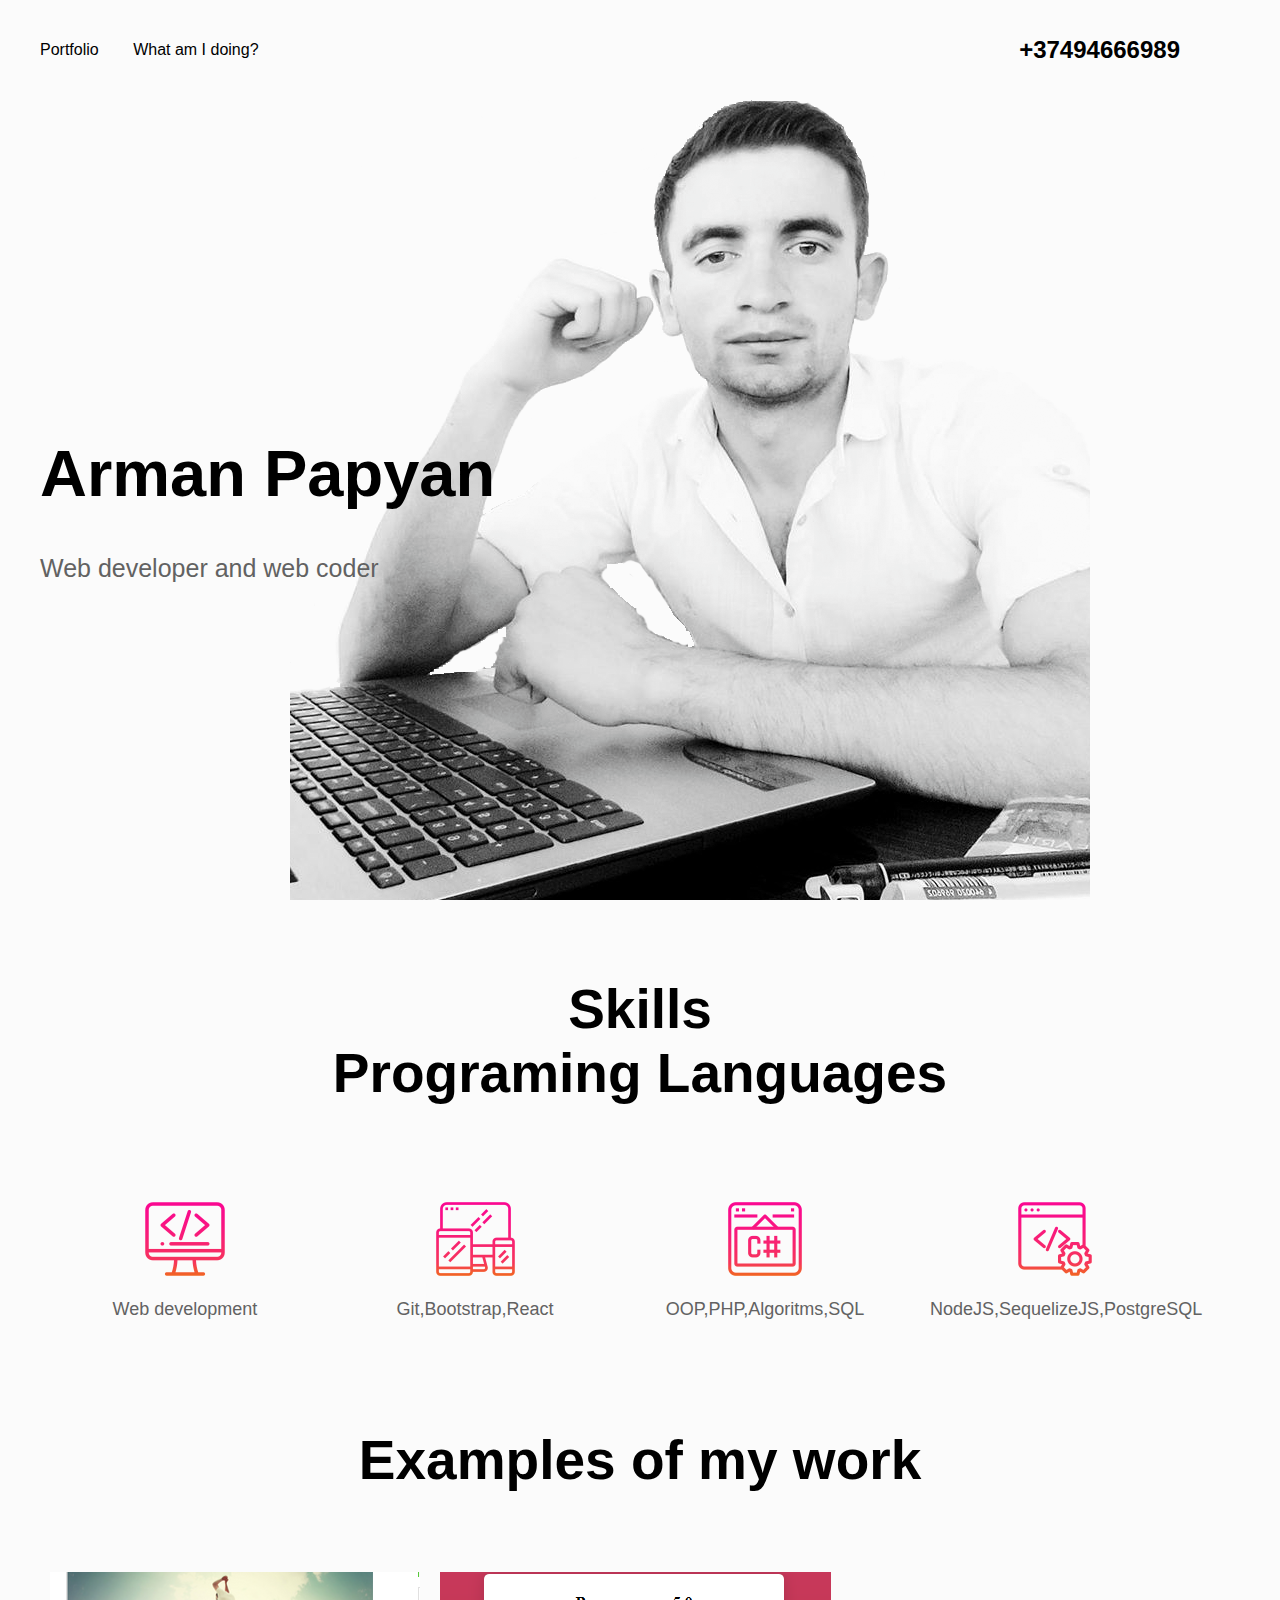
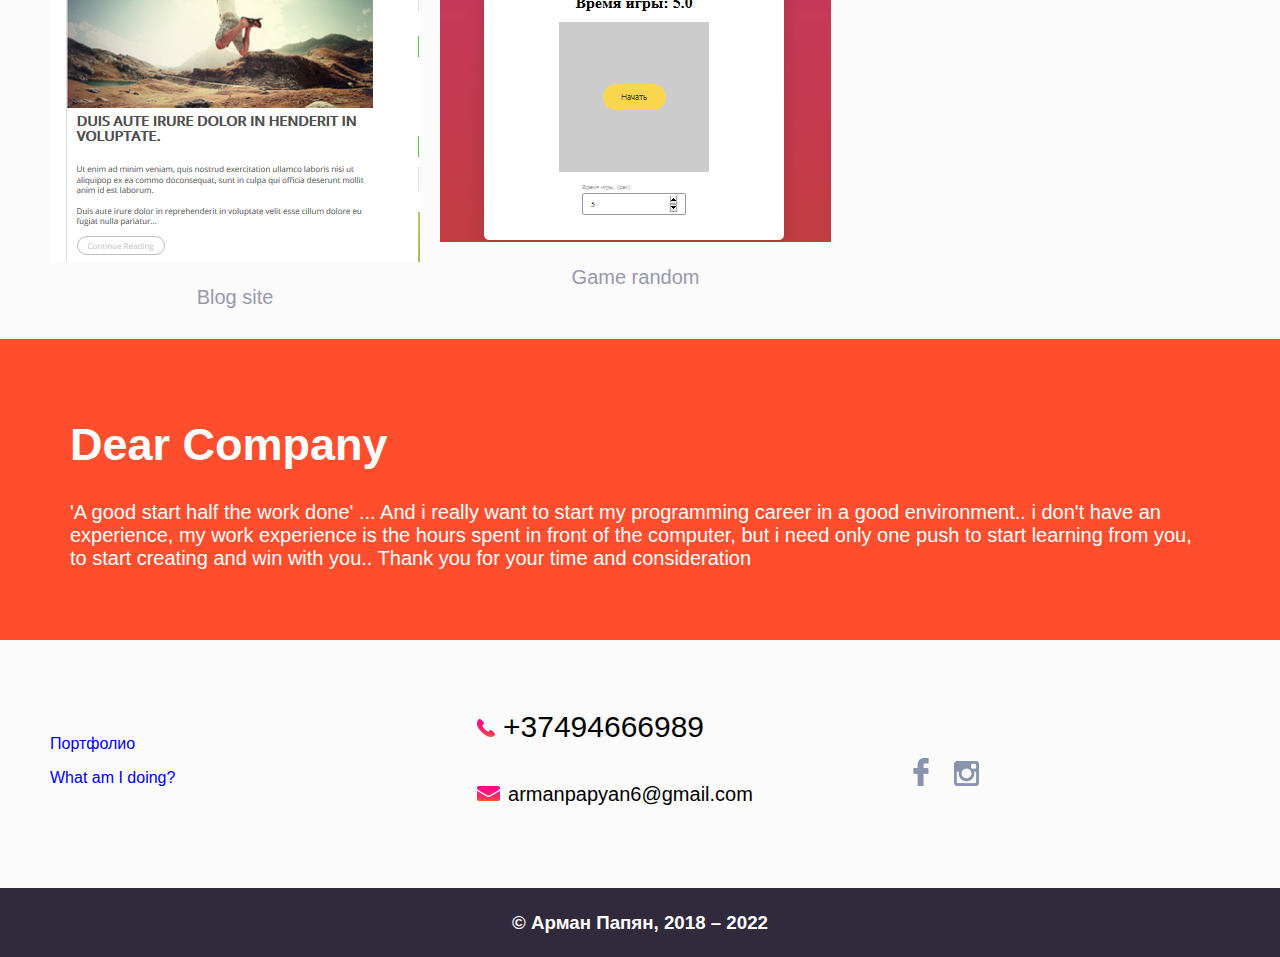
<file: index.html>
<!DOCTYPE html>
<html lang="en">
<head>
    <meta charset="UTF-8">
    <link rel="stylesheet" type="text/css" href="css/main.css">
    <script src="http://ajax.googleapis.com/ajax/libs/jquery/3.3.1/jquery.min.js"></script>
    <title>Портфолио</title>
</head>
<body>
  <div id="popup-container">
      <div id="popup">
          <h3  >Форма заявки</h3>

              <input type="text" name="name" id="call-name">
              <input type="number" name="phone" id="call-number">
              <!--<button id="call-button" >заказать звонок</button><br>-->
              <label id="chek"> <input type="checkbox"> Я согласен с условиями обработки персональных данных</label>

      </div>
  </div>
  <div id="layout">
  <header class="block">


          <nav>
              <!--<a href="#">Услуги</a>-->
              <a href="#remember">Portfolio</a>
              <a href="#vopros">What am I doing?</a>
          </nav>
          <div id="phone-container">
              <a href="tel:+7(977)5019051">+37494666989 </a>
              <!--<button  id="callback">заказать звонок</button>-->
          </div>


      </header>

  <main>
     <div id="author">
      <div id="name">
       <h1>Arman Papyan</h1>
          <h3>Web developer and web coder</h3>
          <!--<button>Узнать больше</button>-->
      </div>
     </div>
      <div>
          <h1 id="vopros">Skills<br>Programing Languages</h1>

      </div>
      <div class="otvet" >
          <div>
              <img src="img/tools-and-utensils.png">
              <p>Web development</p>
          </div>
          <div>
              <img src="img/responsive.png">
              <p>Git,Bootstrap,React</p>
          </div>
          <div>
              <img src="img/programming.png">
              <p>OOP,PHP,Algoritms,SQL</p>
          </div>
          <div>
              <img src="img/coding (1).png">
              <p>NodeJS,SequelizeJS,PostgreSQL</p>
          </div>
      </div>

      <!--<div id="znat-button">-->
          <!--<button>Узнать стоимсть</button>-->
      <!--</div>-->
      <div id="remember">
          <h1>Examples of my work</h1>
          <div id="remember-links">
              <div><a href="projects/maket2/index.html" target="_blank"><img src="img/Screenshot_3.png"><p>Blog site</p> </a></div>
              <div><a href="./projects/jsGame/index.html"><img src="img/Screenshot_4.png"><p>Game random</p> </a></div>
<!--              <div><a href="projects/rentAuto/1/index.html"><img src="projects/rentAuto/1/img/backgroundBody.jpg"><p>rentauto</p> </a></div>-->
          </div>
      </div>
      <div id="zakaz">
          <!--<button class="zakaz-button">Заказать проект</button>-->
      </div>
  </main>



  </div>
  <footer>
      <div id="predlojenie">
        <h1>Dear Company</h1>
          <p>'A good start half the work done' ... And i really want to start my programming career in a good environment..
          i don't have an experience, my work experience is the hours spent in front of the computer, but i need only one push to start
          learning from you, to start creating and win with you.. Thank you for your time and consideration</p>
      </div>
      <div class="footer">
          <div id="menu-futer">
              <!--<p><a href="#">Услуги</a></p>-->
              <p><a href="#">Портфолио</a></p>
              <p><a href="#">What am I doing?</a></p>
          </div>
          <div class="footer-block">
              <p><img src="img/call-answer (1).png"> +37494666989 </p>
              <p><img src="img/envelope (1).png" > <span style="font-size: 20px;">armanpapyan6@gmail.com </span></p>
          </div >
          <div class="footer-block">
               <!--<div> <button id="call-me">Заказать звонок</button></div>-->
              <div id="link-social">
                  <!--<a href="#"><img src="img/vk (1).png"> </a>-->
                  <a href="#"><img src="img/facebook-logo (1).png"> </a>
                  <!--<a href="#"><img src="img/twitter-logo-silhouette.png"></a>-->
                  <a href="#"><img style="width:25px" src="img/instagram-social-network-logo-of-photo-camera.png"></a>
              </div>
          </div>
      </div>

  </footer>
  <div id="author-arman"><h3>&copy; Арман Папян, 2018 – 2022</h3></div>
<script type="text/javascript" src="js/main.js"></script>
</body>
</html>
</file>
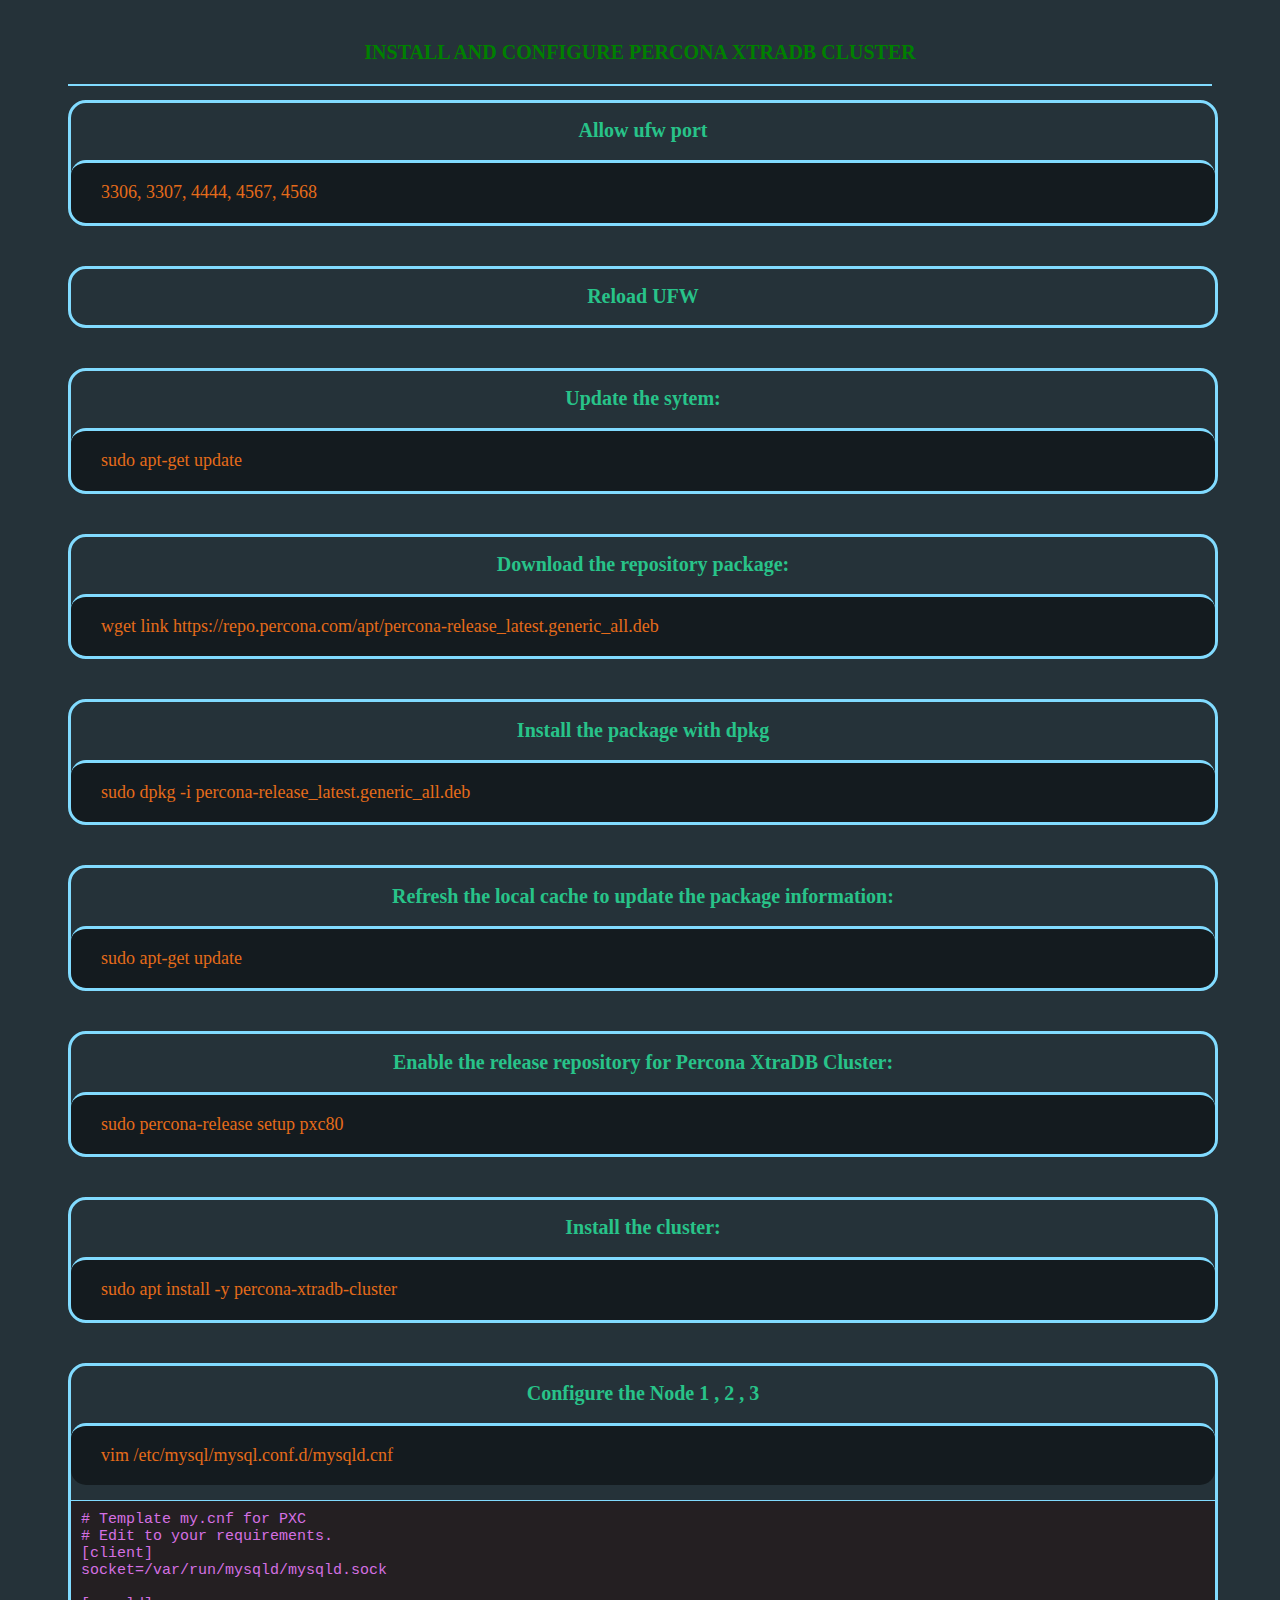
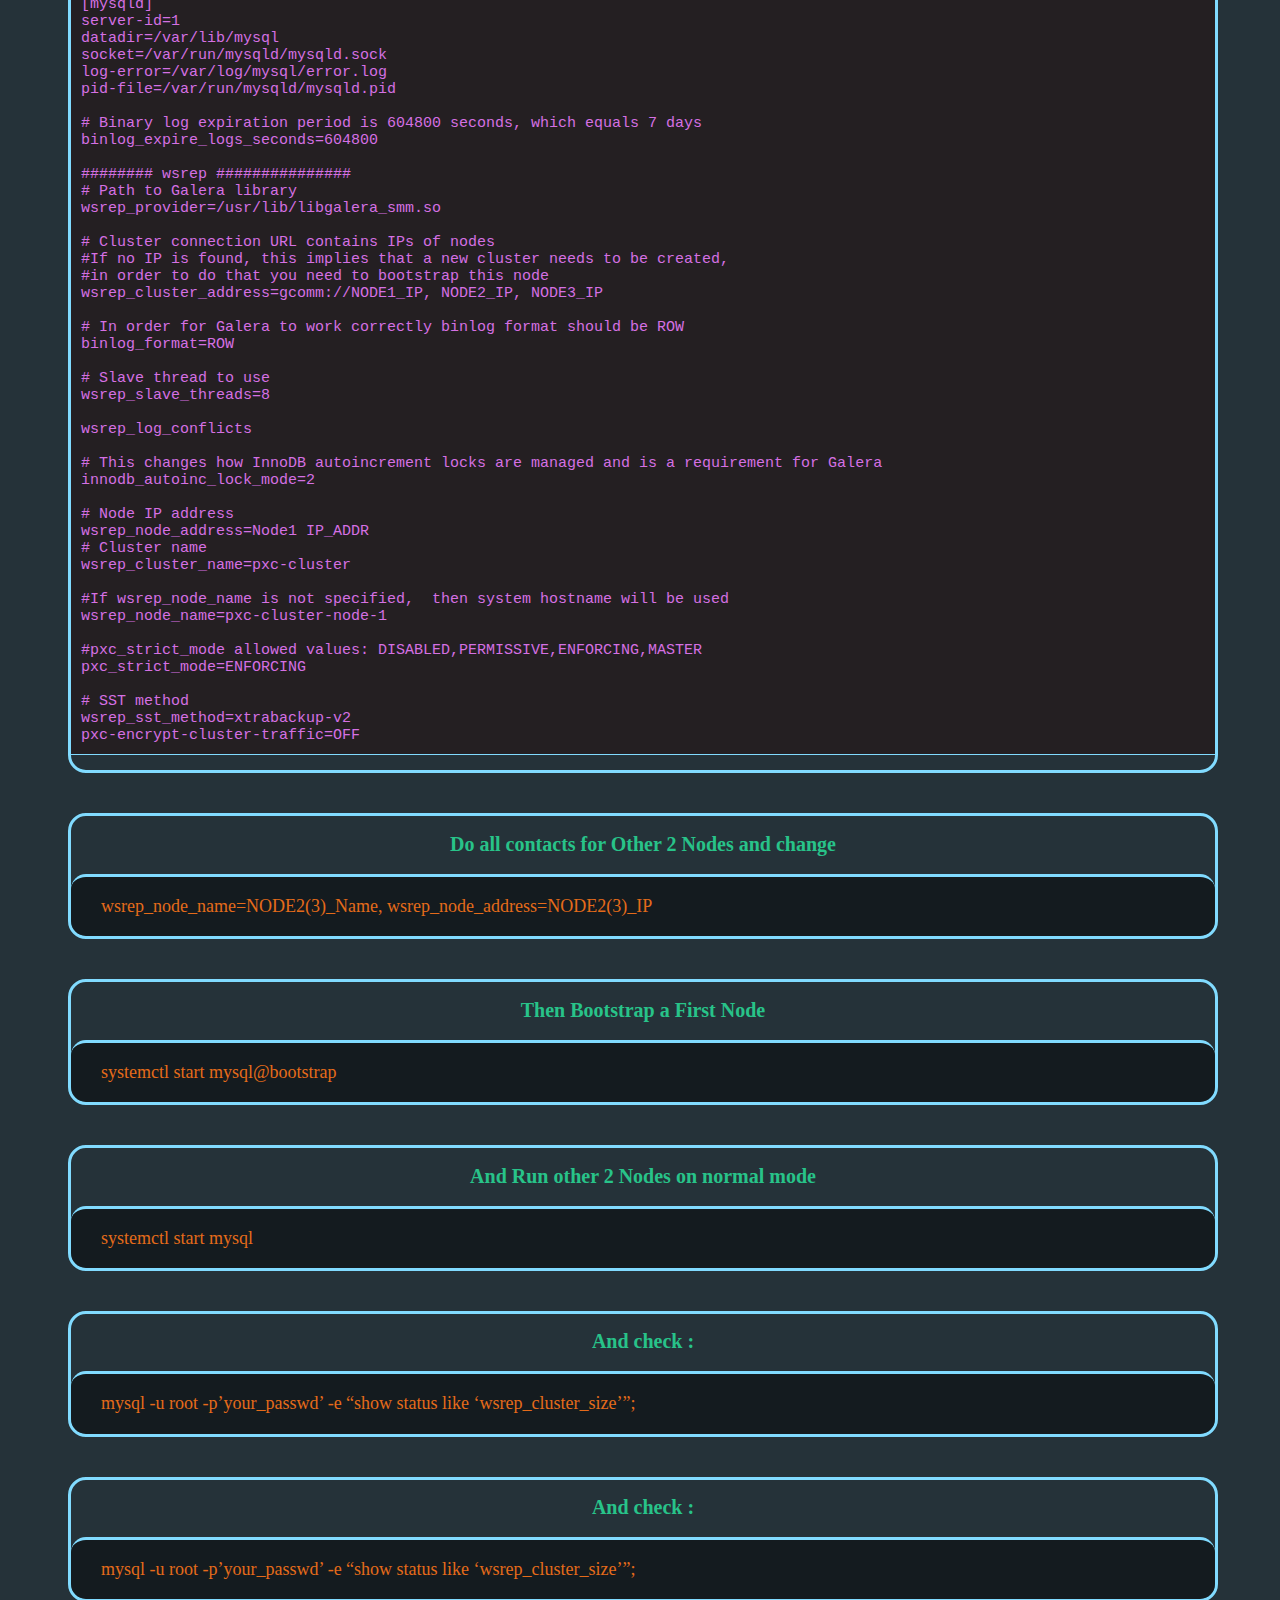
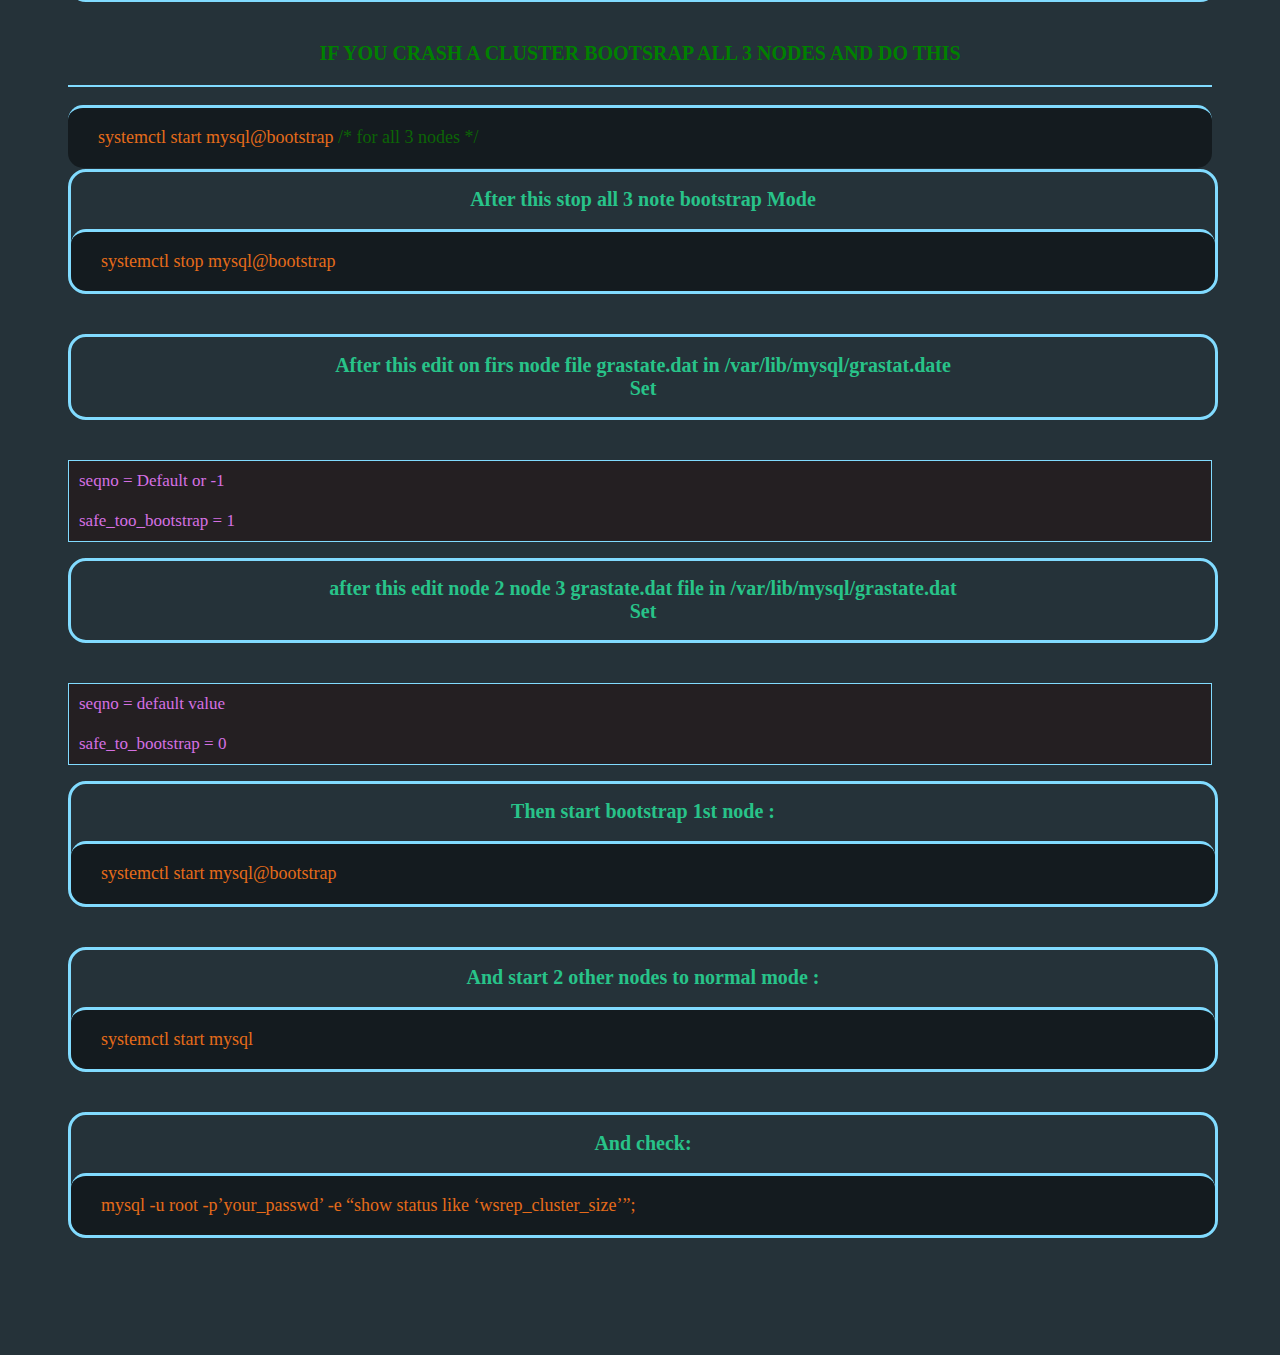
<file: projects/Aram/index.html>
<!doctype html>
<html lang="en">
<head>
    <meta charset="UTF-8">
    <meta name="viewport"
          content="width=device-width, user-scalable=no, initial-scale=1.0, maximum-scale=1.0, minimum-scale=1.0">
    <meta http-equiv="X-UA-Compatible" content="ie=edge">
    <link rel="stylesheet" type="text/css" href="css/style.css">
    <title>Document</title>
</head>
<body>
 <h1>Install and configure Percona XtraDB cluster</h1>
 <div class="main">
     <div class="comand_block"><h2>Allow ufw port  </h2>
         <p>3306, 3307, 4444, 4567, 4568</p></div>
     <div class="comand_block"><h2>Reload UFW</h2></div>
     <div class="comand_block"><h2>Update the sytem:</h2>
         <p class="comsnd">
         sudo apt-get update</p></div>
     <div class="comand_block"><h2>Download the repository package:</h2> <p> wget link https://repo.percona.com/apt/percona-release_latest.generic_all.deb</p></div>
     <div class="comand_block"><h2>Install the package with dpkg</h2>
         <p>sudo dpkg -i percona-release_latest.generic_all.deb</p>
     </div>
     <div class="comand_block"><h2>Refresh the local cache to update the package information: </h2>
         <p>sudo apt-get update</p>
     </div>
     <div class="comand_block"><h2>Enable the release repository for Percona XtraDB Cluster:  </h2>
         <p>sudo percona-release setup pxc80</p>
     </div>
     <div class="comand_block"><h2>Install the cluster:  </h2>
         <p>sudo apt install -y percona-xtradb-cluster</p>
     </div>
     <div class="comand_block"><h2>Configure the Node 1 , 2 , 3 </h2>
        <p>vim /etc/mysql/mysql.conf.d/mysqld.cnf</p>
         <pre># Template my.cnf for PXC
# Edit to your requirements.
[client]
socket=/var/run/mysqld/mysqld.sock

[mysqld]
server-id=1
datadir=/var/lib/mysql
socket=/var/run/mysqld/mysqld.sock
log-error=/var/log/mysql/error.log
pid-file=/var/run/mysqld/mysqld.pid

# Binary log expiration period is 604800 seconds, which equals 7 days
binlog_expire_logs_seconds=604800

######## wsrep ###############
# Path to Galera library
wsrep_provider=/usr/lib/libgalera_smm.so

# Cluster connection URL contains IPs of nodes
#If no IP is found, this implies that a new cluster needs to be created,
#in order to do that you need to bootstrap this node
wsrep_cluster_address=gcomm://NODE1_IP, NODE2_IP, NODE3_IP

# In order for Galera to work correctly binlog format should be ROW
binlog_format=ROW

# Slave thread to use
wsrep_slave_threads=8

wsrep_log_conflicts

# This changes how InnoDB autoincrement locks are managed and is a requirement for Galera
innodb_autoinc_lock_mode=2

# Node IP address
wsrep_node_address=Node1 IP_ADDR
# Cluster name
wsrep_cluster_name=pxc-cluster

#If wsrep_node_name is not specified,  then system hostname will be used
wsrep_node_name=pxc-cluster-node-1

#pxc_strict_mode allowed values: DISABLED,PERMISSIVE,ENFORCING,MASTER
pxc_strict_mode=ENFORCING

# SST method
wsrep_sst_method=xtrabackup-v2
pxc-encrypt-cluster-traffic=OFF
</pre>
     </div >
     <div class="comand_block"><h2>Do all contacts for Other 2 Nodes and change   </h2>
         <p>wsrep_node_name=NODE2(3)_Name, wsrep_node_address=NODE2(3)_IP</p>
     </div>
<!--     <div class="comand_block"><h2>Do all contacts for Other 2 Nodes and change   </h2>-->
<!--         <p>wsrep_node_name=NODE2(3)_Name, wsrep_node_address=NODE2(3)_IP</p>-->
<!--     </div>-->
<div class="information">
    <div class="comand_block">
        <h2> Then Bootstrap a First Node </h2>
        <p>
            systemctl start mysql@bootstrap
        </p>
    </div>
    <div class="comand_block">
        <h2>And Run other 2 Nodes on normal mode </h2>
        <p>
            systemctl start mysql
        </p>
    </div>
    <div class="comand_block">
        <h2>And check :
        </h2>
        <p>
            mysql -u root -p’your_passwd’ -e “show status like ‘wsrep_cluster_size’”;
        </p>
    </div>
    <div class="comand_block">
        <h2>And check :
        </h2>
        <p>
            mysql -u root -p’your_passwd’ -e “show status like ‘wsrep_cluster_size’”;
        </p>
    </div>
    <h1>              IF YOU CRASH A CLUSTER BOOTSRAP ALL 3 NODES AND DO THIS</h1>

    <p>systemctl start mysql@bootstrap <span class="comment">/* for all 3 nodes */</span></p>

    <div class="comand_block">
        <h2>After this stop all 3 note bootstrap Mode</h2>
        <p>systemctl stop mysql@bootstrap</p>
    </div>
    <div class="comand_block">
        <h2>After this edit on firs node file  grastate.dat in /var/lib/mysql/grastat.date <br>
            Set</h2>

    </div>
    <ul>
        <li>seqno = Default or -1</li>
        <li>safe_too_bootstrap = 1</li>
    </ul>
    <div class="comand_block">
        <h2>after this edit node 2 node 3 grastate.dat file in /var/lib/mysql/grastate.dat <br>
        Set</h2>
    </div>
    <ul>
        <li>seqno = default value </li>
        <li>safe_to_bootstrap = 0</li>
    </ul>
    <div class="comand_block">
        <h2>Then start bootstrap 1st node : </h2>
        <p>systemctl start mysql@bootstrap</p>
    </div>



    <div class="comand_block"><h2>And start 2 other nodes to normal mode :</h2>
    <p>systemctl start mysql</p>
   </div>



    <div class="comand_block">
    <h2>And check:</h2>
    <p>mysql -u root -p’your_passwd’ -e “show status like ‘wsrep_cluster_size’”;</p>
   </div>





</div>

 </div>

</body>
</html>
</file>
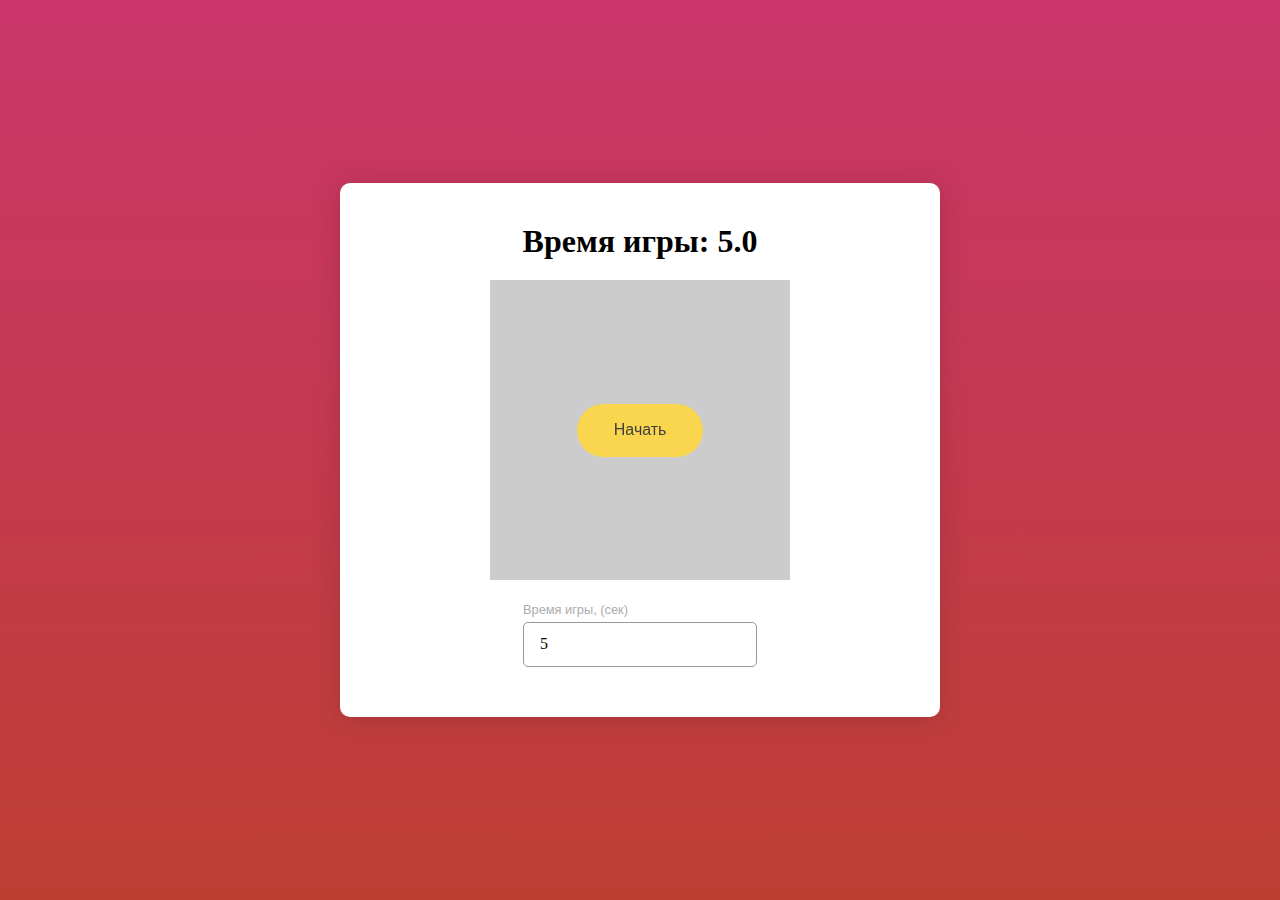
<file: projects/jsGame/index.html>
<!DOCTYPE html>
<html lang="en">
<head>
  <meta charset="UTF-8">
  <meta name="viewport" content="width=device-width, initial-scale=1.0">
  <meta http-equiv="X-UA-Compatible" content="ie=edge">
  <link rel="stylesheet" href="styles.css">
  <title>JS Game</title>
</head>
<body>


  <div class="app">
    <div class="app__header">
      <h1 id="time-header">Время игры: <span id="time">5.0</span></h1>
      <h1 id="result-header" class="hide">Ваш результат: <span id="result"></span></h1>
    </div>
    <div class="app__content">
      <button class="btn" id="start">Начать</button>

      <div class="game" id="game"></div>
    </div>
    <div class="app__footer">
      <div class="input">
        <label for="game-time">Время игры, (сек)</label>
        <input type="number" id="game-time" min="5" step="1" value="5">
      </div>
    </div>
  </div>
  

  <script src="index.js"></script>
</body>
</html>
</file>
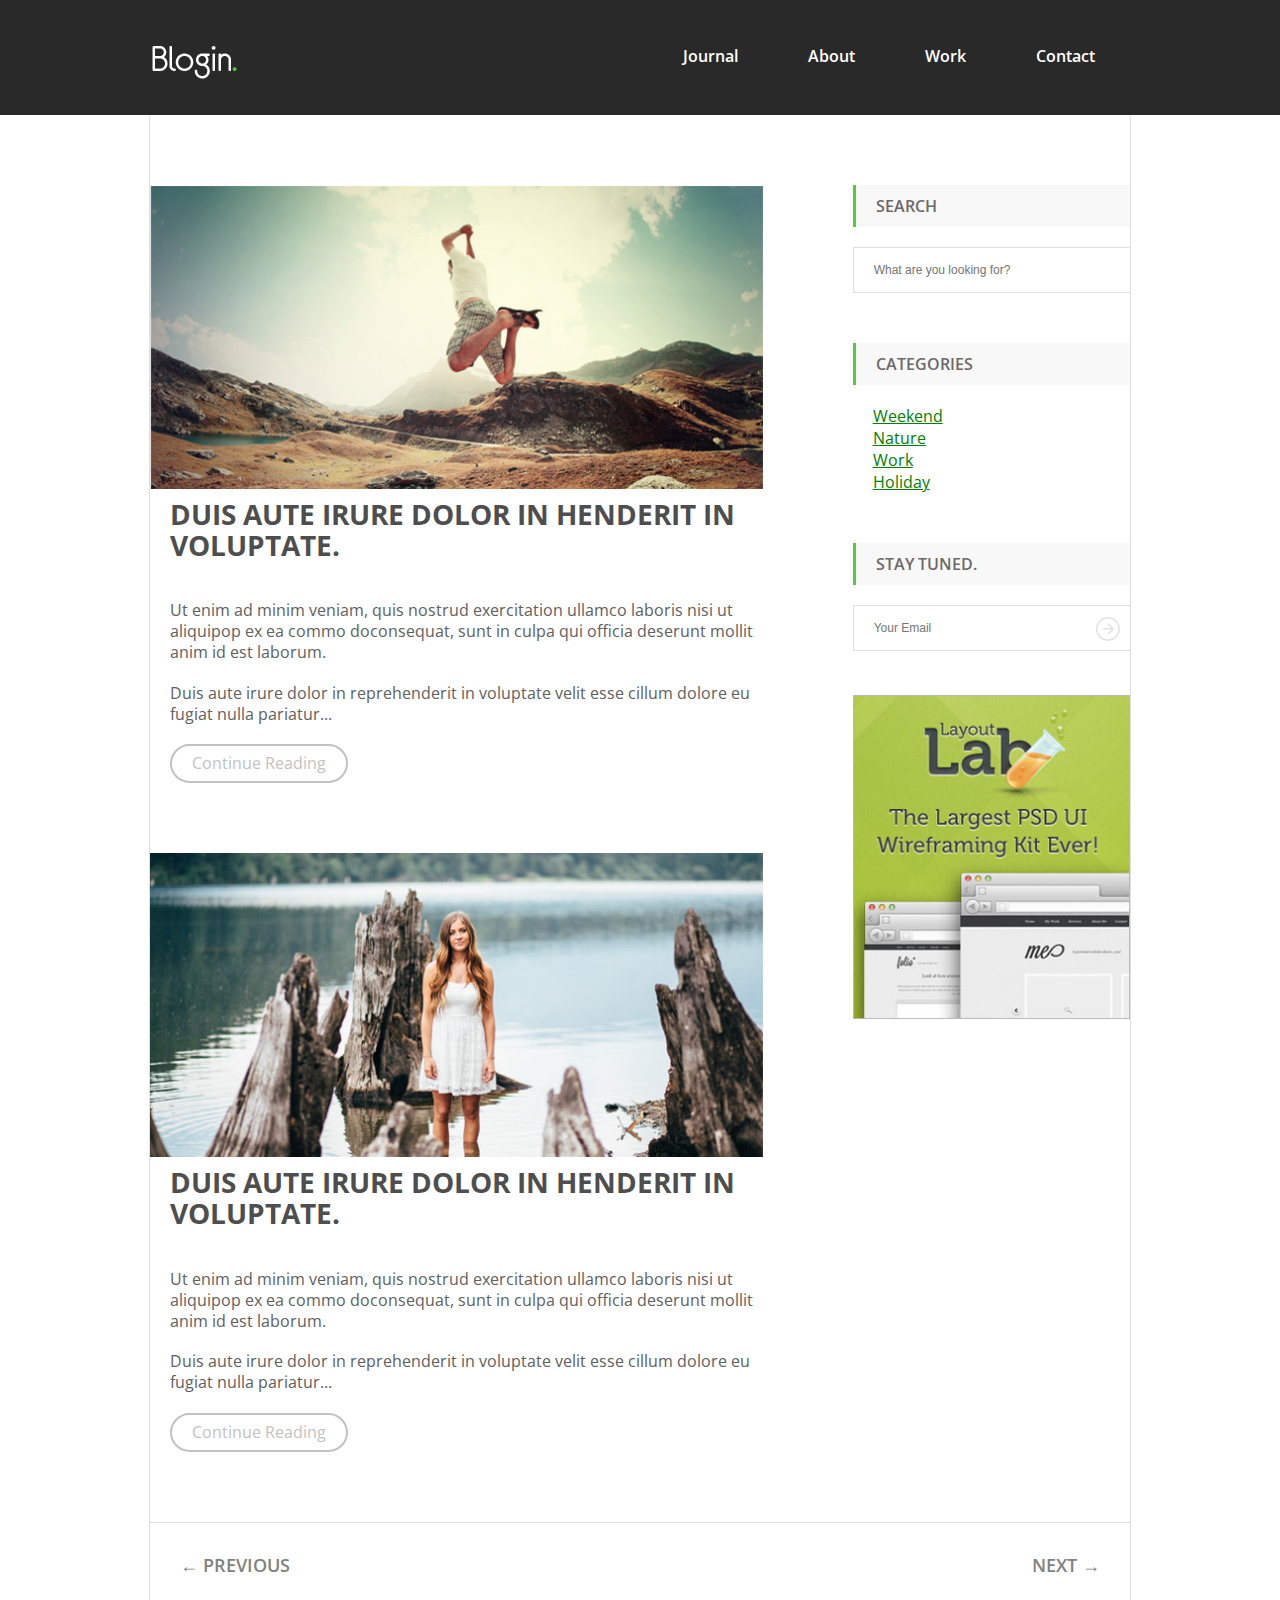
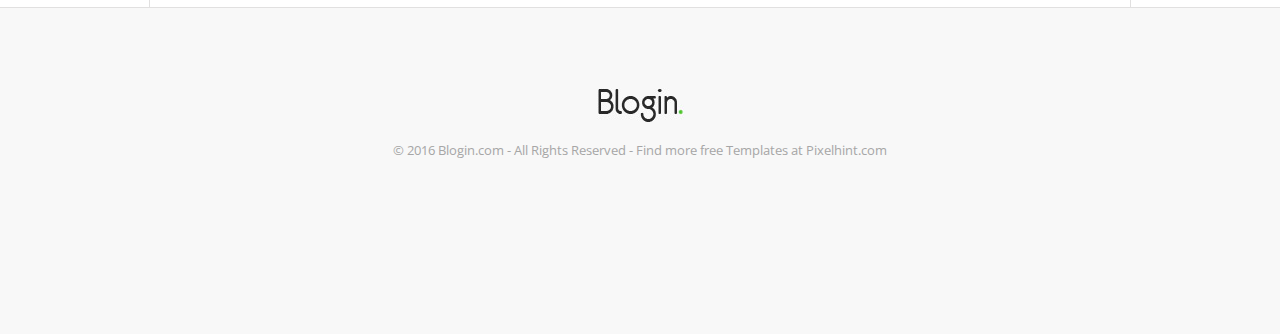
<file: projects/maket2/index.html>
<!doctype html>
<html>
<head>
    <meta charset="UTF-8">
    <!--nerqavi teg@ naxatesvac e nra hamar vor heraxosner@ karoxanan @ndunen mer medianer@ -->
    <meta name="viewport" content="width=device-width, initial-scale=1.0">
    <title>Document</title>
    <link rel="stylesheet" type="text/css" href="style.css">
    <link href="https://fonts.googleapis.com/css?family=Open+Sans" rel="stylesheet">
</head>
<body>
<header>
    <div class="center-block-main">
        <a href="#"><img src="images/logo.jpg" alt="logo" class="logo"></a>
    <nav >
        <ul class="menu">
            <li><a href="#">Journal</a> </li>
            <li><a href="#">About</a> </li>
            <li><a href="#">Work</a> </li>
            <li><a href="#">Contact</a> </li>
        </ul>
    </nav>
    </div>
</header>
<div class="center-block-main content-border">
    <main class="">
       <article>
           <header>
               <img src="images/img11.jpg">
                <p class="publish"> Lorem ipsum dolor sit amet, consectetur.</p>
           </header> 
           <h2>Duis aute irure dolor in henderit in voluptate.</h2>
           <p>Ut enim ad minim veniam, quis nostrud exercitation ullamco laboris nisi ut aliquipop ex
               ea commo doconsequat, sunt in culpa qui officia deserunt mollit anim id est laborum. </p>
           <p>Duis aute irure dolor in reprehenderit in voluptate velit esse cillum dolore eu
               fugiat nulla pariatur...</p>
           <p><a href="#" class="more">Continue Reading  </a></p>
       </article>
        <article>
            <header>
                <img src="images/img2.jpg">
                <p class="publish">Lorem ipsum dolor sit amet, consectetur.</p>
            </header>
            <h2>Duis aute irure dolor in henderit in voluptate.</h2>
            <p>Ut enim ad minim veniam, quis nostrud exercitation ullamco laboris nisi ut aliquipop ex
                ea commo doconsequat, sunt in culpa qui officia deserunt mollit anim id est laborum. </p>
            <p>Duis aute irure dolor in reprehenderit in voluptate velit esse cillum dolore eu
                fugiat nulla pariatur...</p>
            <p><a href="#" class="more">Continue Reading  </a></p>
        </article>
    </main>
    <aside>
        <div class="widget">
            <h2>Search</h2>
            <input type="search" placeholder="What are you looking for?" class="search">
        </div>
        <div class="widget">
            <h2>categories</h2>
            <nav>
                <ul>
                    <li><a href="#" >Weekend</a> </li>
                    <li><a href="#" >Nature</a> </li>
                    <li><a href="#" >Work</a> </li>
                    <li><a href="#" >Holiday</a> </li>

                </ul>
            </nav>
        </div>
        <div class="widget">
            <h2>Stay Tuned.</h2>
            <div class="pozition-input">
            <form action="" method="get">
            <input type="email" placeholder="Your Email" class="subsribe-input" style="padding-right: 35px;">
            <button type="submit"><img src="images/sbcr-btn.jpg" class="subsribe-img"></button>
            </form>
        </div>
        </div>
        <div class="widget">
            <img  class="reclma" src="images/banner.jpg">
        </div>
    </aside>
    <div class="clr"></div>
    <div class="pager clearfix" style="color: black;">

        <p class="prevlous-link">&larr; <a href="#">Previous </a></p>
        <p class="next-link"><a href="#">Next</a> &rarr;</p>
    </div>
</div>
<div class="footer ">
    <div class="center-block-main">
        <a href="/" ><img src="images/logo-ftr.jpg"></a>
        <p>&copy; 2016 Blogin.com  -  All Rights Reserved  -  Find more free Templates at Pixelhint.com</p>
    </div>
</div>

</body>
</html>
</file>
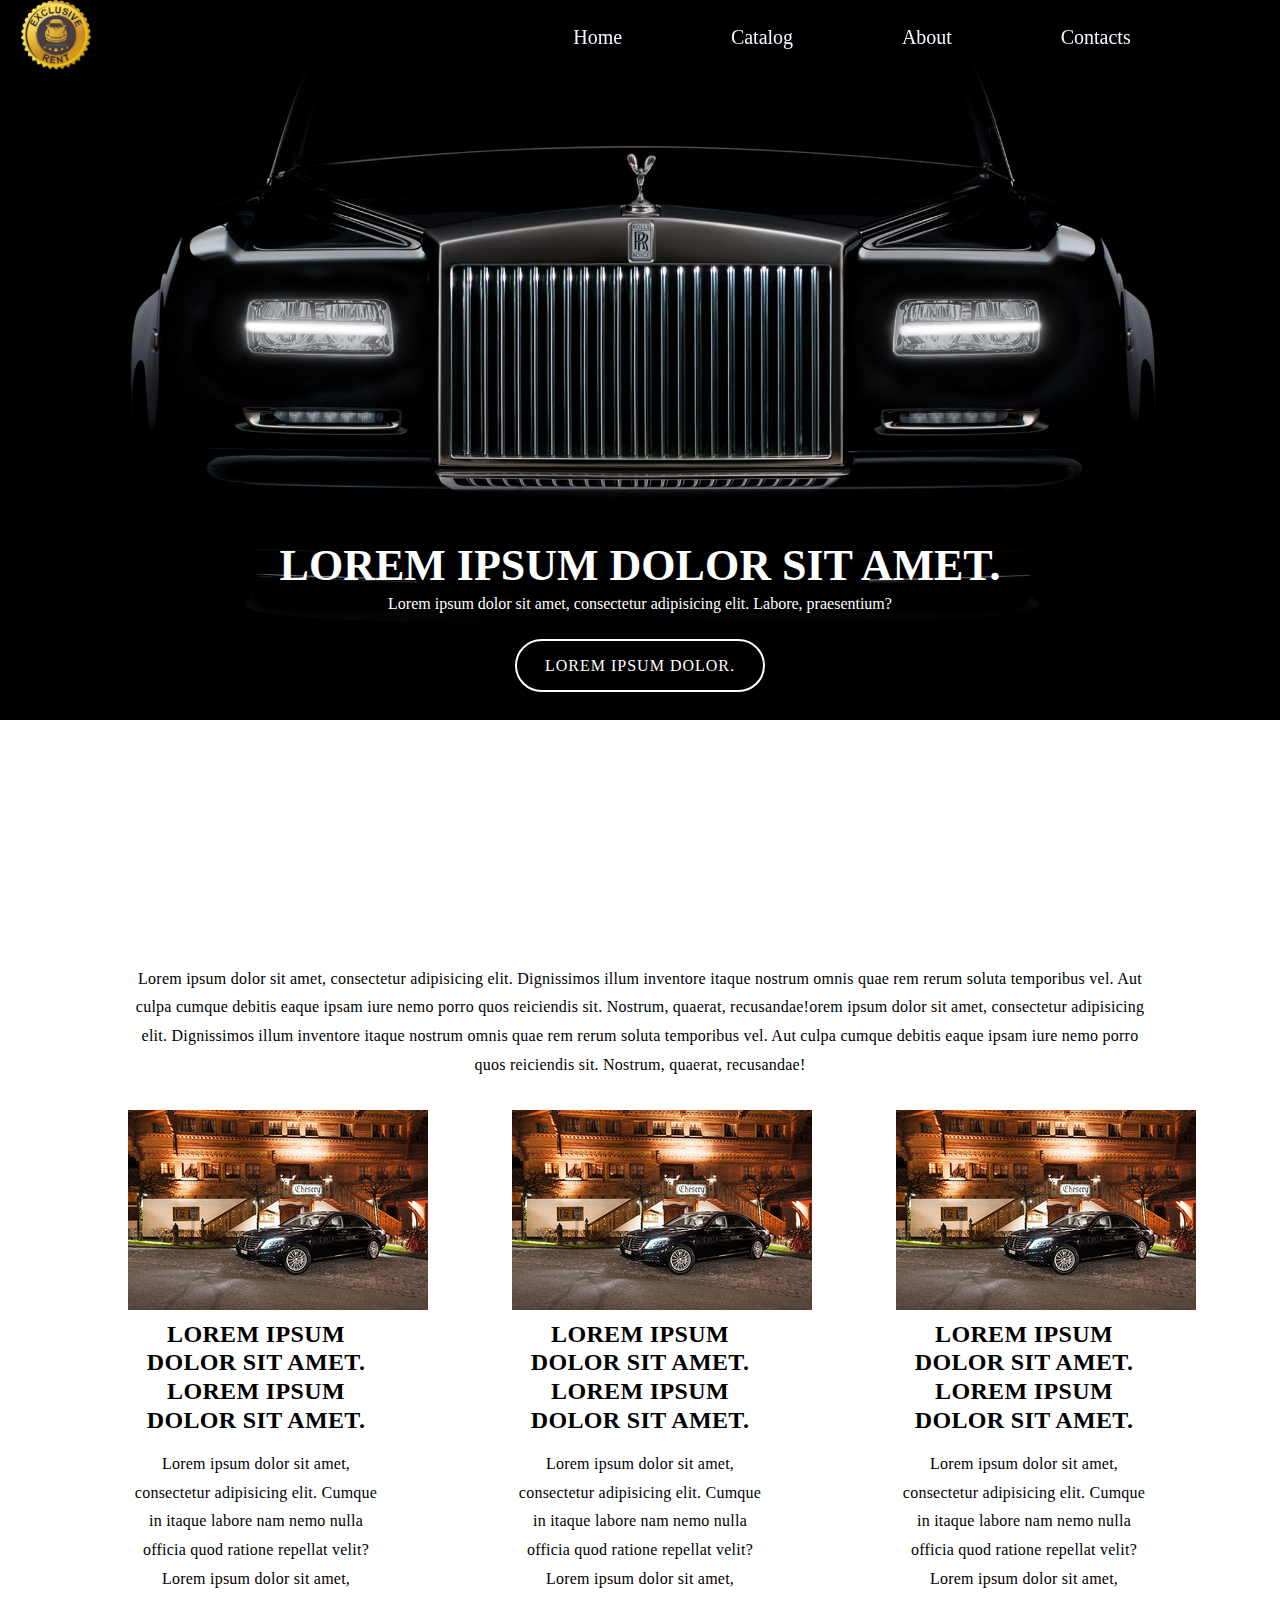
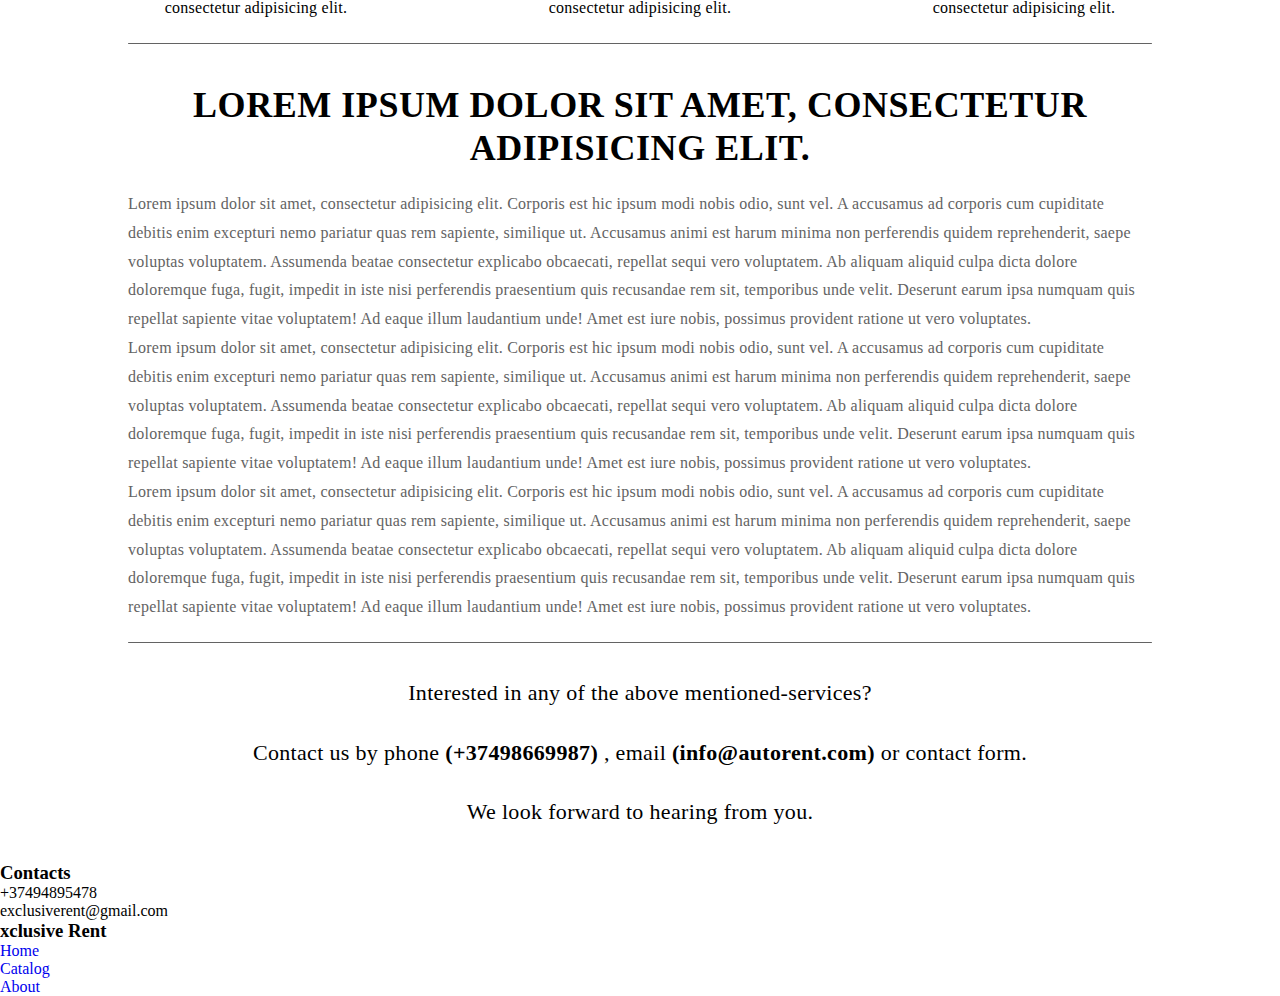
<file: projects/rentAuto/1/index.html>
<!DOCTYPE html>
<html lang="en">
<head>
    <meta charset="UTF-8">
    <meta http-equiv="X-UA-Compatible" content="IE=edge">
    <meta name="viewport" content="width=device-width, initial-scale=1.0">
    <link rel="stylesheet" href="css/main.css">
    <script src="https://ajax.googleapis.com/ajax/libs/jquery/3.3.1/jquery.min.js"></script>


    <title>Document</title>
</head>
<body>
<header>
    <div class="logoBlock">
        <a href="#">
            <img class="logoImg" src="./img/logoAutoRent.png">
        </a>
    </div>
    <ul class="nav">
        <li><a href="#">Home</a></li>
        <li><a href="#">Catalog</a>
        <li><a href="#">About</a>
        <li><a href="#">Contacts</a>
    </ul>
</header>
<div class="bg">

</div>
<div class="headr_inherit">
    <div class="header_text">
        <h1 class="header_header">Lorem ipsum dolor sit amet.</h1>
        <p class="header_paragraph">Lorem ipsum dolor sit amet, consectetur adipisicing elit. Labore, praesentium?</p>
        <div class="header_link">
            <a href="#">Lorem ipsum dolor.</a>
        </div>
    </div>
</div>
<main>
   <div class="main_center">
       <div class="msinParagraph">
           <p>
               Lorem ipsum dolor sit amet, consectetur adipisicing elit.
               Dignissimos illum inventore itaque nostrum omnis quae rem rerum
               soluta temporibus vel. Aut culpa cumque debitis
               eaque ipsam iure nemo porro quos reiciendis sit. Nostrum, quaerat, recusandae!orem ipsum dolor sit amet, consectetur adipisicing elit.
               Dignissimos illum inventore itaque nostrum omnis quae rem rerum
               soluta temporibus vel. Aut culpa cumque debitis
               eaque ipsam iure nemo porro quos reiciendis sit. Nostrum, quaerat, recusandae!
           </p>
       </div>
       <div class="info_cards">
           <div class="info_card">
               <div class="inf_card_img">
                   <img src="./img/homeinfoimg/img1.png" alt="1">
               </div>
               <h3 class="info_card_hover">Lorem ipsum dolor sit amet. Lorem ipsum dolor sit amet.</h3>
               <p class="info_card_content">
                   Lorem ipsum dolor sit amet, consectetur adipisicing elit.
                   Cumque in itaque labore nam nemo nulla officia quod ratione repellat velit?
                   Lorem ipsum dolor sit amet, consectetur adipisicing elit.
               </p>

           </div>
           <div class="info_card">
               <div class="inf_card_img">
                   <img src="./img/homeinfoimg/img1.png" alt="1">
               </div>
               <h3 class="info_card_hover">Lorem ipsum dolor sit amet. Lorem ipsum dolor sit amet.</h3>
               <p class="info_card_content">
                   Lorem ipsum dolor sit amet, consectetur adipisicing elit.
                   Cumque in itaque labore nam nemo nulla officia quod ratione repellat velit?
                   Lorem ipsum dolor sit amet, consectetur adipisicing elit.
               </p>

           </div>
           <div class="info_card">
               <div class="inf_card_img">
                   <img src="./img/homeinfoimg/img1.png" alt="1">
               </div>
               <h3 class="info_card_hover">Lorem ipsum dolor sit amet. Lorem ipsum dolor sit amet.</h3>
               <p class="info_card_content">
                   Lorem ipsum dolor sit amet, consectetur adipisicing elit.
                   Cumque in itaque labore nam nemo nulla officia quod ratione repellat velit?
                   Lorem ipsum dolor sit amet, consectetur adipisicing elit.
               </p>

           </div>


       </div>
       <div class="liner"></div>
       <div class="home_content">
           <h2 class="home_content_header">Lorem ipsum dolor sit amet, consectetur adipisicing elit.</h2>
           <div class="home_content_paragraphs">
               <p>Lorem ipsum dolor sit amet, consectetur adipisicing elit. Corporis est hic ipsum modi nobis odio, sunt vel.
                   A accusamus ad corporis cum cupiditate debitis enim excepturi nemo pariatur quas rem sapiente, similique ut.
                   Accusamus animi est harum minima non perferendis quidem reprehenderit, saepe voluptas voluptatem. Assumenda
                   beatae consectetur explicabo obcaecati, repellat sequi vero voluptatem. Ab aliquam aliquid culpa dicta dolore
                   doloremque fuga, fugit, impedit in iste nisi perferendis praesentium quis recusandae rem sit, temporibus unde velit.
                   Deserunt earum ipsa numquam quis repellat sapiente vitae voluptatem! Ad eaque illum laudantium unde! Amet est iure nobis,
                   possimus provident ratione ut vero voluptates.</p>
               <p>Lorem ipsum dolor sit amet, consectetur adipisicing elit. Corporis est hic ipsum modi nobis odio, sunt vel.
                   A accusamus ad corporis cum cupiditate debitis enim excepturi nemo pariatur quas rem sapiente, similique ut.
                   Accusamus animi est harum minima non perferendis quidem reprehenderit, saepe voluptas voluptatem. Assumenda
                   beatae consectetur explicabo obcaecati, repellat sequi vero voluptatem. Ab aliquam aliquid culpa dicta dolore
                   doloremque fuga, fugit, impedit in iste nisi perferendis praesentium quis recusandae rem sit, temporibus unde velit.
                   Deserunt earum ipsa numquam quis repellat sapiente vitae voluptatem! Ad eaque illum laudantium unde! Amet est iure nobis,
                   possimus provident ratione ut vero voluptates.</p>
               <p>Lorem ipsum dolor sit amet, consectetur adipisicing elit. Corporis est hic ipsum modi nobis odio, sunt vel.
                   A accusamus ad corporis cum cupiditate debitis enim excepturi nemo pariatur quas rem sapiente, similique ut.
                   Accusamus animi est harum minima non perferendis quidem reprehenderit, saepe voluptas voluptatem. Assumenda
                   beatae consectetur explicabo obcaecati, repellat sequi vero voluptatem. Ab aliquam aliquid culpa dicta dolore
                   doloremque fuga, fugit, impedit in iste nisi perferendis praesentium quis recusandae rem sit, temporibus unde velit.
                   Deserunt earum ipsa numquam quis repellat sapiente vitae voluptatem! Ad eaque illum laudantium unde! Amet est iure nobis,
                   possimus provident ratione ut vero voluptates.</p>
           </div>
       </div>
      <div class="liner"></div>
       <div class="paragraph_contatcts_info">
           <p>Interested in any of the above mentioned-services?</p>
           <p>Contact us by phone <span class="contact_number"><a href="tel:+37498669987">(+37498669987)</a> </span>,
               email <span class="contact_email"><a href="mailto:info@autorent.com">(info@autorent.com)</a></span> or contact form.</p>
           <p>We look forward to hearing from you. </p>
       </div>
   </div>
</main>
<footer>
    <div class="contacts">
        <h3>Contacts</h3>
        <p>+37494895478</p>
        <p>exclusiverent@gmail.com</p>
    </div>
    <div class="footer_navs">
        <h3>xclusive Rent </h3>
        <ul class="footer_nav">
            <li><a href="#">Home</a></li>
            <li><a href="#">Catalog</a>
            <li><a href="#">About</a>
        </ul>
    </div>
</footer>

<script src="js/scripte.js"></script>
</body>
</html>
</file>
<file: css/main.css>
html,body{
    margin: 0;
    padding: 0;
    height: 100%;
    width: 100%;
    font-family: Arial;
    background: #FBFBFB;

}
#layout {
    width: 1200px;
    /*height: 100%;*/
    margin: 0 auto;


}
header{
    height: 100px;
    display: flex;
    justify-content: space-between;
    align-items: center;
}

.block{
    padding-lef: 30px;
    padding-right: 30px;
}
nav a{
    margin-right: 30px;
    color: black;
    text-decoration: none;
}
nav a:hover {
    color: #FC557C;
    text-decoration: underline;
}
#phone-container{
    display: flex;
    justify-content: flex-end;
    align-items: center;

}

#phone-container a {
    color: black;
    font-size: 24px;
    text-decoration: none;
    margin-right: 30px;
    font-weight: bold;
}
#phone-container button{
    border: 1px solid #F53F4F;
    color: #F53F4F;
    font-size: 18px;
    padding: 10px 40px;
    background: white;
    outline: none;
    cursor: pointer;
}
#popup-container{
    display: none;
    justify-content: center;
    align-items: center;
    position: absolute;
    top: 0;
    left: 0;
    width: 100%;
    height: 100%;
    background: #00000050;



}
#popup{
    background: white;
    width: 250px;
    height: 350px;
    text-align: center;
}
#author {
   background: url("../img/armanpapyan.png") no-repeat right 150px bottom ;
    /*background-position:  ;*/
    height: 800px;
    width: 100%;
    display: flex;
    align-items: center;

    /*position: relative;*/
}
#name  {
    /*position: absolute;*/
    /*top: 150px;*/
    /*left: 10px;*/

}
#name h1 {
    font-size: 65px;


}
#name h3 {
  color: #626262;
    font-size: 25px;
    font-weight: lighter;
}
#name button {
    padding: 20px 50px;
    font-size: 20px;
    color: white;
    background: #FF4E2E;
    border: none;
    outline: none;
    cursor: pointer;
}

#vopros {

    text-align: center;
    padding: 40px;
    font-size: 55px;
}
.otvet{
    display: flex;
    flex-wrap: wrap;
}
.otvet div {
    width:250px ;
    text-align: center;
    color:#626262 ;
    margin: 20px;
    font-size: 18px;
}
#znat-button{
    text-align: center;
}
#znat-button button  {
    margin: 30px;
    padding: 20px 30px;
    font-size: 20px;
    background: #FF4E2E;
    border: none;
    outline: none;
    color: white;
    cursor: pointer;

}
#remember h1 {
    margin: 70px auto 70px auto;
    text-align: center;
    font-size: 55px;
}
#remember-links{
    display: flex;
    flex-wrap: wrap;

}
#remember-links div {
    margin: 10px;
}
#remember-links a{
    text-decoration: none;
    color:#9898AD;
}
#remember-links a p{
    text-align: center;
    margin: 20px auto;
    font-size: 20px;
}
#zakaz {
    text-align: center;
}
#zakaz .zakaz-button{
    border: none;
    outline: none;
    padding: 20px 40px;
    background: #FF4E2E;
    color: white;
    font-size: 25px;
    margin: 50px;
    cursor: pointer;

}
#predlojenie{
    background: #FF4E2E;
    color: white;
    padding: 50px 70px;

}
#predlojenie h1 {
    font-size: 45px;
}
#predlojenie p {
    font-size: 20px;
}
.footer{
    display: flex;
    justify-content: center;
    align-items: center;
}
.footer-block{
    width: 350px;
    margin: 50px;
}
.footer-block p {
    margin-top: 20px;
    font-size: 30px;
}
.footer-block a{
    text-decoration: none;
    color: #8993B5;
}
.footer-block div {
    margin-top: 20px;
}
#link-social a{
    margin: auto 10px;
}
.footer-block button{
    font-size: 20px;
    padding: 20px 30px;
    border: 1px solid #FF4E2E;
    outline: none;
    background:white ;
    color: #FF4E2E;
    cursor: pointer;

}
#author-arman{
    background: #31293C;
    color: white;
    text-align: center;
  padding: 5px;
}
#popup input{
  margin: 10px auto;
    /*margin-left: 20px;*/
    width: 200px;
    height: 40px;
    border: 1px solid  #FF4E2E;
}
#popup h3{
   text-align: center;
}
/*#call-name, #call-number{*/
  /*width: 80%;*/
    /*margin: 10px auto;*/
/*}*/
#popup button {
    width: 200px ;
    margin-top: 10px ;
    margin-bottom: 10px;
    text-align: center;
    padding: 20px 30px;
    background: #FF4E2E;
    color: white;
    border: none;
    outline: none;
    cursor: pointer;

}
#popup label {
    font-size: 15px;
    color: #909CB5;
    cursor: pointer;
}
#popup label input {
    height: 15px;
    width: 15px;

}
#menu-futer{
    width: 350px;
    margin: 50px;
}
#menu-futer p{
    margin-top: 10px;


}
#menu-futer p a{
    text-decoration: none;
}
</file>
<file: projects/Aram/css/style.css>
body{
    background: #253239;
    color: #28c389;
    /*width: 100%;*/
    box-sizing: border-box;
    /*overflow: hidden;*/
    padding: 20px 60px;
}
h1{
    color: green;
    width: 100%;
    text-align: center;
    text-transform: uppercase;
    border-bottom: 2px solid #81DBFF;
    font-size: 20px;
    padding-bottom: 20px;
}
main{
    width: 80%;
    margin: 10px auto;
}
.comand_block{
    width: 100%;
    border: 3px solid #81DBFF;
    text-align: center;
    border-radius: 18px;
    margin: 1px auto;
    margin-bottom: 40px;
    /*border-bottom: none;*/
}
.comand_block h2{
    font-size: 20px;
}
 p{
    /*background: #518FCE;*/
    padding: 20px 30px;
    color: #E56B1A;
    /*font-weight: bold;*/
    line-height: 1.2rem;
    font-size: 18px;
    border-top: 3px solid #81DBFF;
    margin-bottom: 0;
    border-radius: 15px;
    background: rgba(0, 0, 0, 0.45);
    text-align: left;
    font-weight: 100;

}
.comand_block pre{
    text-align: left;
    padding: 10px;
    font-size: 15px;
    color: #D570E3;
    background: rgba(37, 17, 17, 0.58);
    border-top: 1px solid  #81DBFF;
    border-bottom: 1px solid  #81DBFF;

}
.comment{
    color: #0c6406;
}
ul{
    border: 1px solid  #81DBFF;
    list-style: none;
    padding: 0;
    /*border-bottom: 1px solid  #81DBFF;*/
}
li{
    text-align: left;
    padding: 10px;
    font-size: 17px;
    color: #D570E3;
    background: rgba(37, 17, 17, 0.58);

}
</file>
<file: projects/jsGame/styles.css>
* {
  margin: 0;
  padding: 0;
  box-sizing: border-box;
  outline: none;
}

body {
  width: 100%;
  height: 100vh;
  display: flex;
  justify-content: center;
  align-items: center;
  padding: 20px;
  overflow: hidden;
  background: linear-gradient(#CB356B, #BD3F32);
}

.app {
  background: #fff;
  padding: 20px;
  width: 600px;
  margin: 0 auto;
  box-shadow: 0 1px 30px 0 rgba(0,0,0,0.14), 0 0px 0px 0 rgba(0,0,0,.12), 0 0px 0px 0px rgba(0,0,0,.3);
  border-radius: 10px;
}

.app__header {
  padding: 20px;
  text-align: center;
}

.app__content {
  display: flex;
  position: relative;
  align-items: center;
  justify-content: center;
}

.app__footer {
  padding: 20px;
  display: flex;
  flex-direction: column;
  align-items: center;
}

.input {
  display: flex;
  flex-direction: column;
  margin-bottom: 10px;
}

.input label {
  display: inline-block;
  max-width: 100%;
  margin-bottom: 3px;
  color: #acacac;
  font-family: GothamPro,sans-serif;
  font-size: .8rem;
  font-weight: normal;
  line-height: 1.2rem;
}

.input input {
  display: block;
  width: 100%;
  max-height: 2.8rem;
  padding: .8rem 1rem;
  font-size: inherit;
  font-family: inherit;
  font-weight: inherit;
  line-height: 1.4;
  color: #000;
  background: #fff none;
  border: 1px solid #999;
  border-radius: 5px;
}

.game {
  position: relative;
  display: flex;
  align-items: center;
  justify-content: center;
  border: 1px solid #ccc;
  background: #ccc;
  min-height: 300px;
  min-width: 300px;
  max-width: 300px;
  max-height: 300px;
}

.hide {
  display: none!important;
}

.btn {
  position: absolute;
  z-index: 1;
  display: inline-block;
  padding: 1rem 2.3rem;
  margin-bottom: 0;
  font-weight: normal;
  font-family: GothamPro, sans-serif;
  font-size: 1rem;
  line-height: 1.3rem;
  text-align: center;
  white-space: nowrap;
  vertical-align: middle;
  touch-action: manipulation;
  cursor: pointer;
  user-select: none;
  background: #fad64e;
  color: #3f3f3f;
  border: none;
  border-radius: 2.8rem;
  transition: transform .2s ease-in-out,box-shadow .2s ease-in-out,-webkit-transform .2s ease-in-out,-webkit-box-shadow .2s ease-in-out;
  will-change: transform;
}

.btn:disabled {
  background: #ccc!important;
  border: 1px solid #ccc;
  color: #000;
  cursor: not-allowed;
}

.btn:active {
  transition: transform .1s ease-in-out,box-shadow .1s ease-in-out!important;
  transform: none!important;
  box-shadow: none!important;
}

.btn:hover {
  box-shadow: 0 6px 16px 0 rgba(0,0,0,.2);
  transform: translateY(-1px);
}
</file>
<file: projects/rentAuto/1/css/main.css>
*{
    margin: 0;
    padding: 0;
    outline: none;
    box-sizing: border-box;
    text-decoration: none;
}
body{
    background:white;
    background-attachment: fixed;
    color: black;

}

header{
    background: rgba(23, 23, 30, 0.00);
    display: flex;
    justify-content: space-around;
    position: fixed;
    top: 0;
    left: 0;
    width: 100%;
    z-index: 25;
    overflow: hidden;
}
.logoBlock{
    width: 70px;
    border-radius: 60px;
    overflow: hidden;

}
.logoImg{
    width: 70px;
}
.nav{
    list-style: none;
    display: flex;
    justify-content: right;
    margin: auto 20px;
    width: 85%;
}
.nav>li{
    margin-right: 10%;

}
.nav>li>a{
    color: aliceblue;
    font-size: 20px;

}




.bg{
    background:url('../img/roys.jpeg');
    background-size: 100%;
    background-repeat: no-repeat;
    background-position: 100% 0;
    transition: 0s linear;
    transition-property: background-position;
    background-attachment:fixed;
    height: 100vh;
    /*width: 100vw;*/
    width: 100%;
    overflow: hidden;
}

/*header text*/
.headr_inherit{
    position: inherit;
    width: 100%;
    /*margin: 1px;*/
}
.header_text{
    width: 80%;
    /*position: absolute;*/
    margin:-40vh auto 30vh auto;
    color: #fff;
    text-align: center;
}
.header_header{
    font-size: 44px;
    font-weight: 700;
    text-transform: uppercase;
    font-style: normal;
}
.header_paragraph{
    ont-size: 24px;
    line-height: 1.6em;
    text-transform: none;
    text-decoration: none;
    letter-spacing: 0px;
    font-weight: 300;
    font-style: normal;
}
.header_link{
    width: 100%;
    margin-top: 40px;

}
.header_link>a{
    background-color: transparent;
    border: 2px solid #fff !important;
    color: #fff;
    text-transform: uppercase;
    letter-spacing: 1px;
    font-weight: 400;
    font-style: normal;
    text-decoration: none;
    padding: 1em 1.75em;
    margin-top: 300px;
    border-radius: 30px;
}
.header_link>a:hover{
    background-color: white;
    color: black;
}
.liner{
    border-bottom: 1px solid #636363;
    margin: 20px auto;
    border-radius: 5px;
}
/*header text end*/


/*main*/


main{

    overflow: hidden;
    margin:0 ;
    padding: 0;
    /*line-height: 35px;*/
    text-align: center;
    font-size: 16px;
    line-height: 1.8em;
    letter-spacing: .015em;
    font-weight: 300;
    font-style: normal;
}
.main_center{
    width: 80%;
    margin: 20px auto;
}
.msinParagraph{
    margin-bottom: 30px;
}
/*card info home*/
.info_cards{
    width: 100%;
    display: flex;
    justify-content: space-between;
}
.info_card{
    width: 25%;

}
.inf_card_img{
    width: 100%;
    height: auto;
    text-align: center;

}
.inf_card_img>img{

}
.info_card_hover{
  font-size: 24px;
    line-height: 1.2em;
    text-transform: uppercase;
    text-decoration: none;
    letter-spacing: .015em;
    font-weight: 700;
    font-style: normal;
    margin-bottom: 15px;
}
.info_card_content{

}
/*card info home end*/

/* homeContent*/
.home_content{
    text-align: left;
    margin-top: 40px;
}
.home_content_header{
    text-align: center;
    font-size: 36px;
    line-height: 1.2em;
    text-transform: uppercase;
    text-decoration: none;
    letter-spacing: .015em;
    font-weight: 700;
    font-style: normal;
    margin: 20px;
}
.home_content_paragraphs{
    font-size: 16px;
    line-height: 1.8em;
    letter-spacing: .015em;
    font-weight: 300;
    font-style: normal;
    color: #636363;
}
.paragraph_contatcts_info{
  margin: 30px auto;
}
.paragraph_contatcts_info>p{
    margin: 20px auto;
    font-size: 22px;
    line-height: 1.8em;
    text-transform: none;
    text-decoration: none;
    letter-spacing: .015em;
    font-weight: 300;
    font-style: normal;
}
.contact_email>a,.contact_number>a
{
    color: black;
    text-decoration: none;
    font-weight: bold;
    font-size: 22px;
    line-height: 1.8em;
    text-transform: none;
}
/*homeContent End*/
/*main-enf*/




@media only screen and (max-width: 767px) {
   
    .card_car{
        width: 100%;
    }
    
}
</file>
<file: projects/maket2/style.css>
/* --------------- reset.css --------------- */
html, body, div, span, h1, h2, h3, h4, h5, h6, p, em, img, strong, sub, sup, b, u, i,  dl, dt, dd, ol, ul, li, fieldset, form, label, table, tbody, tfoot, thead, tr, th, td, article, aside, canvas, details, figcaption, figure, footer, header, hgroup, menu, nav, section, summary, time, mark, audio, video {
    margin: 0;
    padding: 0;
    border: 0;
    outline: 0;                               /* обнуляем отступы и убираем бордюры */
    vertical-align: baseline;          /* приводим все к одной базовой линии */
    background: transparent;      /* чтобы не проскакивали левые фоны, установленные по умолчанию */
    font-size: 100%;                     /* размер шрифта всем одинаковый */
} 
a {                                      	     /* ссылка не в общем списке чтобы не сбрасывать outline по умолчанию */
    margin:0;
    padding:0;
    font-size:100%;
    vertical-align:baseline;
    background:transparent;
    outline:none;
}
table {						/* устраняем отступы между ячейками таблицы */
    border-collapse: collapse;
    border-spacing: 0;
}
td, td img {
    vertical-align: top;			/* возвращаем привычное вертикальное выравнивание */
}
input, select, button, textarea {
    margin: 0; 				/* убираем отступы по умолчанию для элементов форм (в частности для checkbox и radio) */
    font-size: 100%; 			/* делаем размер шрифтов везде одинаковым */
    outline: none;
}
input[type="text"], input[type="password"], textarea {
    padding: 0; 				/* убираем внутренние отступы для текстовых полей */
}
input[type="checkbox"] { 		/* вертикальное выравнивание чекбоксов и радиобатонов относительно меток */
    vertical-align: bottom;
}
input[type="radio"] {
    vertical-align: text-bottom;
}
sub {
    vertical-align: sub;
    font-size: smaller;
}
sup {
    vertical-align: super;
    font-size: smaller;
}
article, aside, details, figcaption, figure, footer, header, hgroup, menu, nav, section {
    display:block;
}
nav ul {
    list-style:none;
}
/* --------------- /reset.css --------------- */

/* --------------- базовые настройки ---------*/
html {
    min-height:100%; /* всегда показываем вертикальную полосу прокрутки  */
}
body {
    color: #000;
    text-align: left;
    font-size: 1em; /* используем безопасные шрифтовые CSS стеки */
    min-height:100%;
}
a, a:visited { /* порядок правил для ссылок имеет значение */
    color: green;
    text-decoration: underline;
}
a:hover {
    color: greenyellow;
    text-decoration:none;
}
a:focus, a:active {
    color: #c83867;
    text-decoration: underline;
}
h1, h2, h3, h4, h5, h6{
    font-weight:normal;
}
img{

    max-width:100%;
}
.clr{
    clear:both;
}
.clearfix:after {
    clear: both;
    content: "";
    display: table;
}
/* --------------- /базовые настройки ---------*/



body{
    font-family: 'Open Sans', sans-serif;
}
header {
    background: #292929;
}
.center-block-main {
    margin: 0 auto;
    max-width: 980px;
    overflow: hidden;
}
.logo {
    float: left;
    margin-top: 44px;
}
.menu{
    float: right;
}
.menu li{
    float: left;
    font-weight: 600; 
}
.menu li a {
    color: #ffffff;
    text-decoration: none;
    padding: 45px 35px;
    display: block;
    border-bottom: 3px solid #292929;
}
.menu li a:hover {
    color: #58c93a;
    border-bottom: 3px solid #58c93a;
}
main{
float: left;
    width: 62.6%;
    margin-top:70px;
}
    article{
       margin-bottom: 70px;
    }
    article header{
        font-size: 0;
        background: none;
        margin-bottom: 10px;
        position: relative;
        overflow: hidden;
    }
article header img{
    width: 100%;
}
article header:hover .publish{
     bottom: -19px;
    /*display: block;*/
}
    .publish{
        font-size: 15px ;
        background: #00000032;
        color: #ffffff;
        /*margin-left: 0;*/
        position: absolute;
        bottom: -79px;
        left: -19px;
        box-sizing: border-box;
        width: 100%;
        padding: 10px  0 10px 10px;
        /*display: none;*/
        -webkit-transition: all 0.1s linear;
       -moz-transition: all 0.1s linear;
        -o-transition: all 0.1s linear;
        transition: all 0.1s linear;

    }
    article h2 {
        font-size: 1.75em;
        font-weight: bold;
        text-transform: uppercase;
        line-height: 1.1;
        margin:  0 0 40px 20px;
        color: #4f4e4e;
    }
    article p {
       margin: 0 0 20px 20px;
        color: #606060;
        line-height: 1.3;
    }
    a.more {
        border: 2px solid #c2c2c2;
        color: #c2c2c2;
        text-decoration: none;
        padding: 7px 20px;
        display: inline-block;
        border-radius: 20px;
        transition: all 0.1s linear;
    }
    a.more:hover{
        color: #58c93a;
        border-color: #58c93a;
    }
aside {
    float: right;
    width: 28.3%;
    margin-top: 70px;
}
    .widget{
        margin-bottom: 50px;
    }
    .widget h2 {
        text-transform: uppercase;
        color: #6c6969;
        background: #f8f8f8;
        border-left: 3px solid #58c93a;
        padding: 10px 20px;
        font-weight: 600;
        margin-bottom: 20px;
    }
    .search {
        color: #b9b9b9;
        font-size: 0.75em;
        width: 100%;
        border: 1px solid #e1e0e0;
        padding: 15px 20px;
        border-right: none;
    }
    .widget nav {
        margin:  0 0 0 20px;
    }
    .widget form{
        width: 100%;
        padding: 0;
        overflow: hidden;
        height: 40px;

    }
    .pozition-input{
        position: relative;
        /*border: 3px solid black;*/
    }
    .widget form .subsribe-input {
        color: #b9b9b9;
        font-size: 0.75em;
        padding: 15px 20px;
        box-sizing: border-box;
        position: absolute;
        width: 100%;
        outline: none;
        border: 1px solid #e1e0e0;
        border-right: none;

    }
    .widget form   button {
        padding: 0;
        font-size: 0;
        border: none;
        outline: none;
        cursor: pointer;
        position: absolute;
        top: 12px;
        right: 10px;


    }
    .pager{
        border-top: 1px solid #E1E0E0;
        font-size: 1.125em;
        font-weight: 600;
        color: #818181;

    }
    .pager a{
        color: #818181;
        text-decoration: none;
        text-transform: uppercase;
    }
    .prevlous-link{
        float: left;
    }
    .next-link{
        float: right;
    }
    .pager p {
        padding: 30px;
        color: #818181;

    }
    .footer{
        background: #F8F8F8;
        border-top: 1px solid #e1e0e0 ;
        text-align: center;
        padding: 80px 0 175px 0;
        font-size: 0.8125em;
        color: #a6a6a6;
    }
    .footer p {
        margin-top: 15px;
    }
    .content-border{
        border-left: 1px solid #e1e0e0;
        border-right: 1px solid #e1e0e0;

    }
    @media screen and (max-width: 768px){

        .logo {

            margin-top: 20px;
        }

        .menu li a {
            padding: 20px 35px;

        }
        main{
            float: none;
            width: 100%;
        }
        article header img{
            width: 100%;
        }
        aside{
            float: none;
            width: 100%;
        }



    }
@media screen and (max-width: 620px){
    .logo {
        float: none;
        display: block;
        margin: 10px auto;
    }
    .menu li a {
        padding: 10px 35px;

    }
    .menu{
        float: none;
        width: 100%;

    }

}


q
</file>
